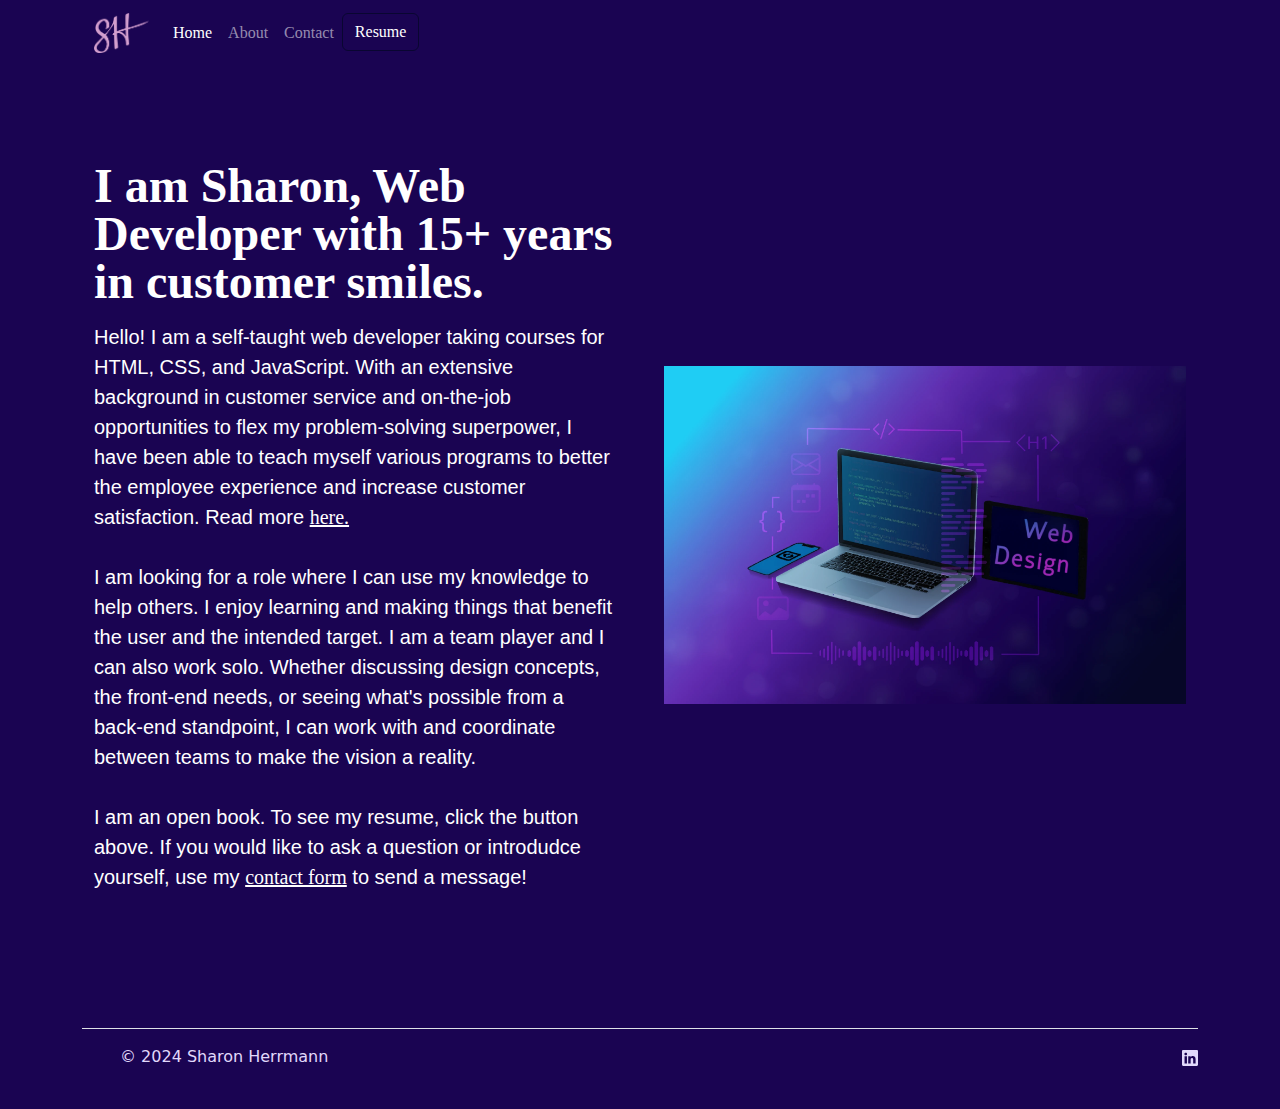
<file: index.html>
<!DOCTYPE html>
<html lang="en">
	<head>
		<meta charset="UTF-8" />
		<title>Sharon's Resume</title>
		<link
			href="https://cdn.jsdelivr.net/npm/bootstrap@5.3.3/dist/css/bootstrap.min.css"
			rel="stylesheet"
			integrity="sha384-QWTKZyjpPEjISv5WaRU9OFeRpok6YctnYmDr5pNlyT2bRjXh0JMhjY6hW+ALEwIH"
			crossorigin="anonymous"
		/>
		<link rel="stylesheet" href="./style.css" />
	</head>

	<body>
		<div class="container">
			<nav
				class="navbar navbar-expand navbar-dark bg-transparent"
				aria-label="Second navbar example"
			>
				<div class="container-fluid">
					<a class="navbar-brand" href="./index.html"
						><img
							src="./Assets/Logo v2.png"
							alt="Sharon Herrmann"
							height="40px"
					/></a>
					<button
						class="navbar-toggler"
						type="button"
						data-bs-toggle="collapse"
						data-bs-target="#navbarsExample02"
						aria-controls="navbarsExample02"
						aria-expanded="false"
						aria-label="Toggle navigation"
					>
						<span class="navbar-toggler-icon"></span>
					</button>

					<div class="collapse navbar-collapse" id="navbarsExample02">
						<ul class="navbar-nav me-auto">
							<li class="nav-item">
								<a
									class="nav-link active"
									aria-current="page"
									href="./index.html"
									>Home</a
								>
							</li>
							<li class="nav-item">
								<a class="nav-link" href="./about.html"
									>About</a
								>
							</li>
							<li class="nav-item">
								<a class="nav-link" href="./contact.html"
									>Contact</a
								>
							</li>
							<li>
								<button
									type="button"
									class="btn btn-outline-primary btn-custom"
									href="./Assets/2024 Web Developer - Herrmann.pdf"
									download="Herrmann Resume"
								>
									Resume
								</button>
							</li>
						</ul>
					</div>
				</div>
			</nav>
		</div>
		<section id="hero">
			<div class="container col-xxl-8 px-4 py-5">
				<div
					class="row flex-lg-row-reverse align-items-center g-5 py-5"
				>
					<div class="col-10 col-sm-8 col-lg-6">
						<img
							src="./Assets/Home Hero.webp"
							class="d-block mx-lg-auto img-fluid"
							alt="Bootstrap Themes"
							height="500"
							loading="lazy"
						/>
					</div>
					<div class="col-lg-6">
						<h1 class="display-5 fw-bold lh-1 mb-3">
							I am Sharon, Web Developer with 15+ years in
							customer smiles.
						</h1>
						<p class="lead">
							Hello! I am a self-taught web developer taking
							courses for HTML, CSS, and JavaScript. With an
							extensive background in customer service and
							on-the-job opportunities to flex my problem-solving
							superpower, I have been able to teach myself various
							programs to better the employee experience and
							increase customer satisfaction. Read more
							<a href="./about.html">here.</a>
							<br />
							<br />

							I am looking for a role where I can use my knowledge
							to help others. I enjoy learning and making things
							that benefit the user and the intended target. I am
							a team player and I can also work solo. Whether
							discussing design concepts, the front-end needs, or
							seeing what's possible from a back-end standpoint, I
							can work with and coordinate between teams to make
							the vision a reality.
							<br />
							<br />

							I am an open book. To see my resume, click the
							button above. If you would like to ask a question or
							introdudce yourself, use my
							<a href="./contact.html">contact form</a> to send a
							message!
						</p>
					</div>
				</div>
			</div>
		</section>
		<section id="footer">
			<div class="container">
				<footer
					class="d-flex flex-wrap justify-content-between align-items-center py-3 my-4 border-top"
				>
					<div class="col-md-4 d-flex align-items-center">
						<a
							href="/"
							class="mb-3 me-2 mb-md-0 text-body-secondary text-decoration-none lh-1"
						>
							<svg class="bi" width="30" height="24">
								<use xlink:href="#bootstrap"></use>
							</svg>
						</a>
						<span class="mb-3 mb-md-0 text-body-secondary foot-text"
							>© 2024 Sharon Herrmann</span
						>
					</div>

					<ul
						class="nav col-md-4 justify-content-end list-unstyled d-flex"
					>
						<li class="ms-3">
							<a
								class="text-body-secondary"
								href="https://www.linkedin.com/in/sharonherrmann/"
								><svg
									xmlns="http://www.w3.org/2000/svg"
									width="16"
									height="16"
									fill="currentColor"
									class="bi bi-linkedin"
									viewBox="0 0 16 16"
								>
									<path
										d="M0 1.146C0 .513.526 0 1.175 0h13.65C15.474 0 16 .513 16 1.146v13.708c0 .633-.526 1.146-1.175 1.146H1.175C.526 16 0 15.487 0 14.854zm4.943 12.248V6.169H2.542v7.225zm-1.2-8.212c.837 0 1.358-.554 1.358-1.248-.015-.709-.52-1.248-1.342-1.248S2.4 3.226 2.4 3.934c0 .694.521 1.248 1.327 1.248zm4.908 8.212V9.359c0-.216.016-.432.08-.586.173-.431.568-.878 1.232-.878.869 0 1.216.662 1.216 1.634v3.865h2.401V9.25c0-2.22-1.184-3.252-2.764-3.252-1.274 0-1.845.7-2.165 1.193v.025h-.016l.016-.025V6.169h-2.4c.03.678 0 7.225 0 7.225z"
									/></svg
							></a>
						</li>
					</ul>
				</footer>
			</div>
		</section>
	</body>
</html>
</file>
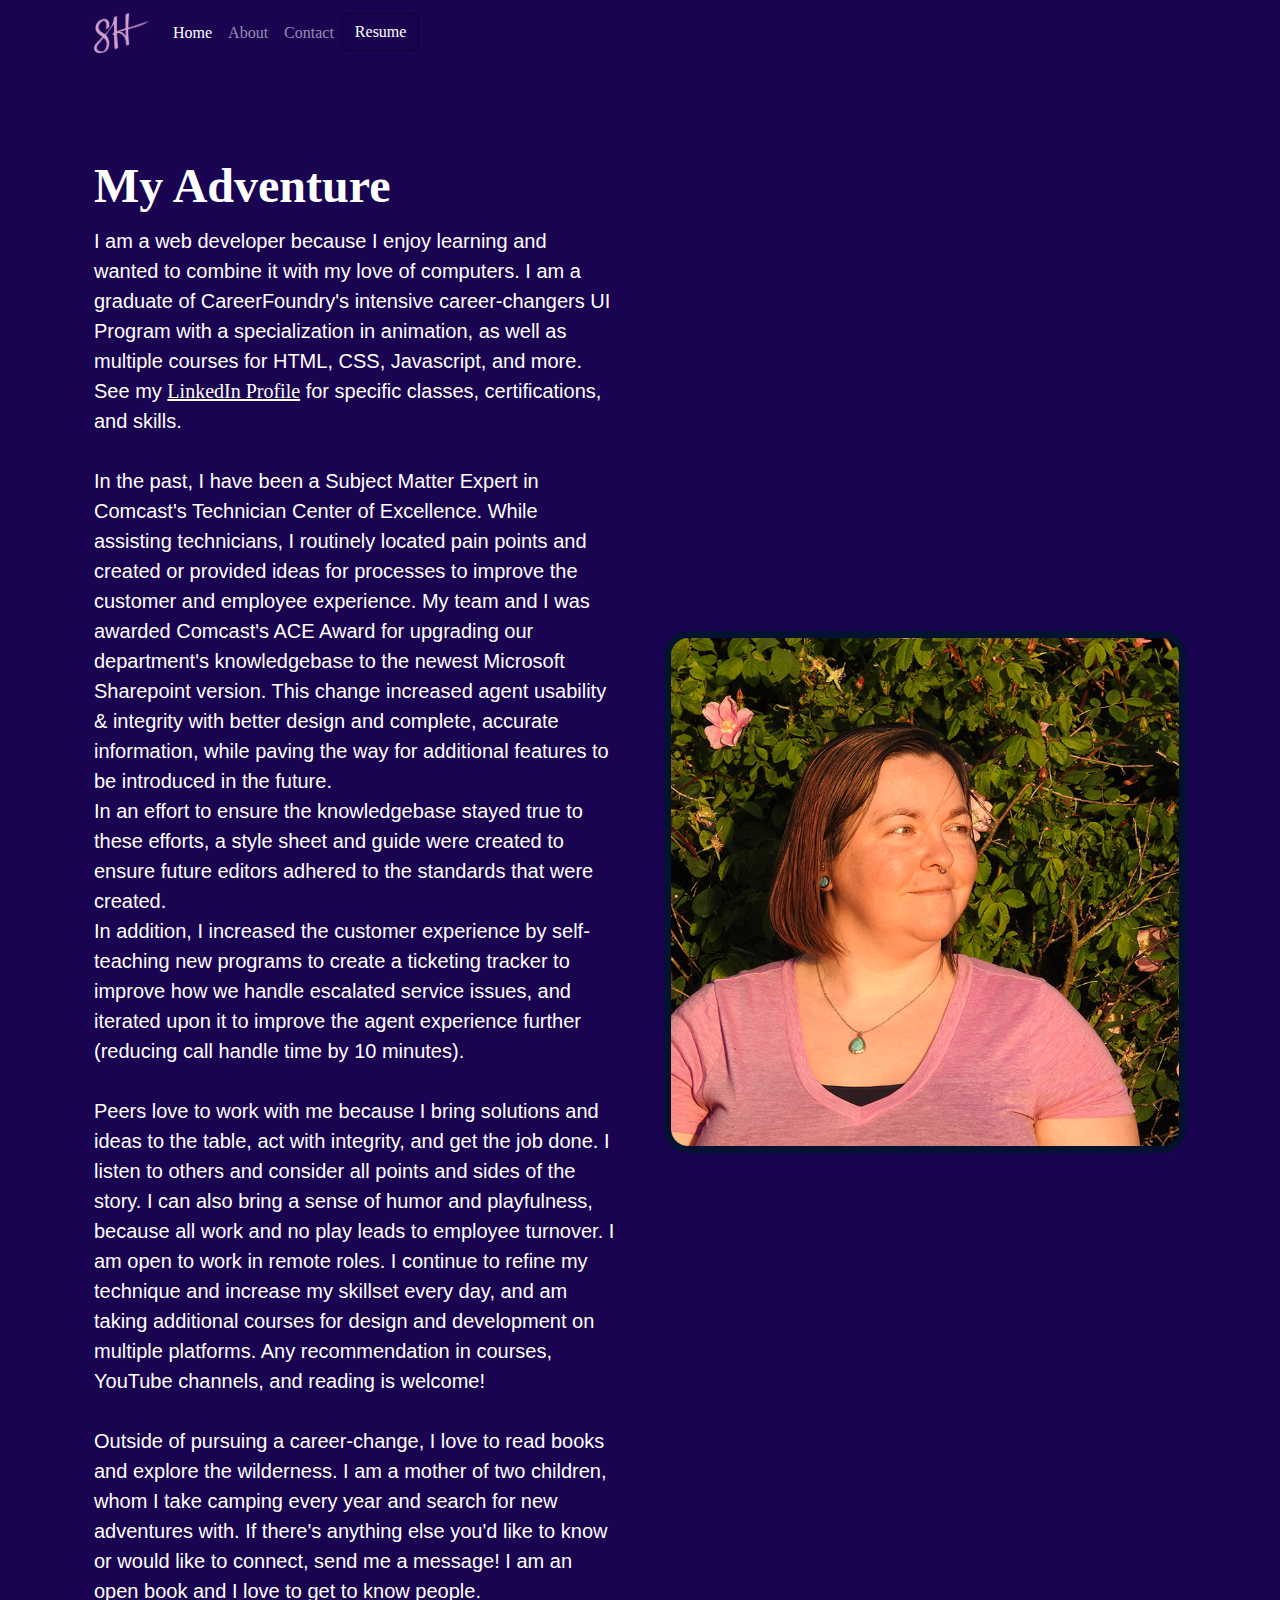
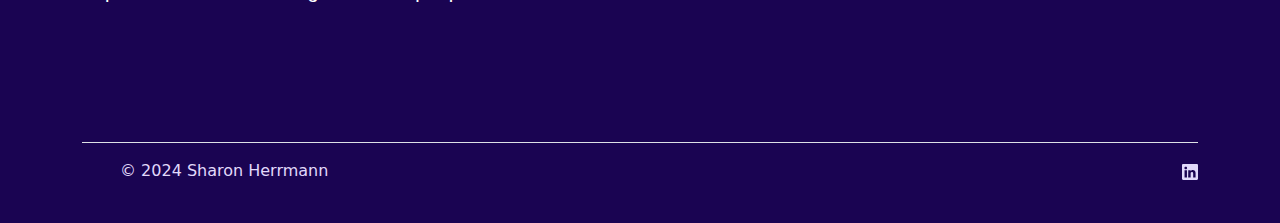
<file: about.html>
<!DOCTYPE html>
<html lang="en">
	<head>
		<meta charset="UTF-8" />
		<title>Sharon's Resume</title>
		<link
			href="https://cdn.jsdelivr.net/npm/bootstrap@5.3.3/dist/css/bootstrap.min.css"
			rel="stylesheet"
			integrity="sha384-QWTKZyjpPEjISv5WaRU9OFeRpok6YctnYmDr5pNlyT2bRjXh0JMhjY6hW+ALEwIH"
			crossorigin="anonymous"
		/>
		<link rel="stylesheet" href="./style.css" />
	</head>

	<body>
		<div class="container">
			<nav
				class="navbar navbar-expand navbar-dark bg-transparent"
				aria-label="Second navbar example"
			>
				<div class="container-fluid">
					<a class="navbar-brand" href="./index.html"
						><img src="./Assets/Logo v2.png" height="40px"
					/></a>
					<button
						class="navbar-toggler"
						type="button"
						data-bs-toggle="collapse"
						data-bs-target="#navbarsExample02"
						aria-controls="navbarsExample02"
						aria-expanded="false"
						aria-label="Toggle navigation"
					>
						<span class="navbar-toggler-icon"></span>
					</button>

					<div class="collapse navbar-collapse" id="navbarsExample02">
						<ul class="navbar-nav me-auto">
							<li class="nav-item">
								<a
									class="nav-link active"
									aria-current="page"
									href="./index.html"
									>Home</a
								>
							</li>
							<li class="nav-item">
								<a class="nav-link" href="./about.html"
									>About</a
								>
							</li>
							<li class="nav-item">
								<a class="nav-link" href="./contact.html"
									>Contact</a
								>
							</li>
							<li>
								<button
									type="button"
									class="btn btn-outline-primary btn-custom"
									href="./Assets/2024 Web Developer - Herrmann.pdf"
									download="Herrmann Resume"
								>
									Resume
								</button>
							</li>
						</ul>
					</div>
				</div>
			</nav>
		</div>
		<section id="hero">
			<div class="container col-xxl-8 px-4 py-5">
				<div
					class="row flex-lg-row-reverse align-items-center g-5 py-5"
				>
					<div class="col-10 col-sm-8 col-lg-6">
						<img
							src="./Assets/Sharon Branding - Rounded Square.png"
							class="d-block mx-lg-auto img-fluid"
							alt="Bootstrap Themes"
							height="500"
							loading="lazy"
						/>
					</div>
					<div class="col-lg-6">
						<h1 class="display-5 fw-bold lh-1 mb-3">
							My Adventure
						</h1>
						<p class="lead">
							I am a web developer because I enjoy learning and
							wanted to combine it with my love of computers. I am
							a graduate of CareerFoundry's intensive
							career-changers UI Program with a specialization in
							animation, as well as multiple courses for HTML,
							CSS, Javascript, and more. See my
							<a
								href="https://www.linkedin.com/in/sharonherrmann/"
								>LinkedIn Profile</a
							>
							for specific classes, certifications, and skills.
							<br />
							<br />

							In the past, I have been a Subject Matter Expert in
							Comcast's Technician Center of Excellence. While
							assisting technicians, I routinely located pain
							points and created or provided ideas for processes
							to improve the customer and employee experience. My
							team and I was awarded Comcast's ACE Award for
							upgrading our department's knowledgebase to the
							newest Microsoft Sharepoint version. This change
							increased agent usability & integrity with better
							design and complete, accurate information, while
							paving the way for additional features to be
							introduced in the future.
							<br />
							In an effort to ensure the knowledgebase stayed true
							to these efforts, a style sheet and guide were
							created to ensure future editors adhered to the
							standards that were created.
							<br />
							In addition, I increased the customer experience by
							self-teaching new programs to create a ticketing
							tracker to improve how we handle escalated service
							issues, and iterated upon it to improve the agent
							experience further (reducing call handle time by 10
							minutes).

							<br />
							<br />

							Peers love to work with me because I bring solutions
							and ideas to the table, act with integrity, and get
							the job done. I listen to others and consider all
							points and sides of the story. I can also bring a
							sense of humor and playfulness, because all work and
							no play leads to employee turnover. I am open to
							work in remote roles. I continue to refine my
							technique and increase my skillset every day, and am
							taking additional courses for design and development
							on multiple platforms. Any recommendation in
							courses, YouTube channels, and reading is welcome!

							<br />
							<br />

							Outside of pursuing a career-change, I love to read
							books and explore the wilderness. I am a mother of
							two children, whom I take camping every year and
							search for new adventures with. If there's anything
							else you'd like to know or would like to connect,
							send me a message! I am an open book and I love to
							get to know people.
						</p>
					</div>
				</div>
			</div>
		</section>
		<section id="footer">
			<div class="container">
				<footer
					class="d-flex flex-wrap justify-content-between align-items-center py-3 my-4 border-top"
				>
					<div class="col-md-4 d-flex align-items-center">
						<a
							href="/"
							class="mb-3 me-2 mb-md-0 text-body-secondary text-decoration-none lh-1"
						>
							<svg class="bi" width="30" height="24">
								<use xlink:href="#bootstrap"></use>
							</svg>
						</a>
						<span class="mb-3 mb-md-0 text-body-secondary foot-text"
							>© 2024 Sharon Herrmann</span
						>
					</div>

					<ul
						class="nav col-md-4 justify-content-end list-unstyled d-flex"
					>
						<li class="ms-3">
							<a
								class="text-body-secondary"
								href="https://www.linkedin.com/in/sharonherrmann/"
								><svg
									xmlns="http://www.w3.org/2000/svg"
									width="16"
									height="16"
									fill="currentColor"
									class="bi bi-linkedin"
									viewBox="0 0 16 16"
								>
									<path
										d="M0 1.146C0 .513.526 0 1.175 0h13.65C15.474 0 16 .513 16 1.146v13.708c0 .633-.526 1.146-1.175 1.146H1.175C.526 16 0 15.487 0 14.854zm4.943 12.248V6.169H2.542v7.225zm-1.2-8.212c.837 0 1.358-.554 1.358-1.248-.015-.709-.52-1.248-1.342-1.248S2.4 3.226 2.4 3.934c0 .694.521 1.248 1.327 1.248zm4.908 8.212V9.359c0-.216.016-.432.08-.586.173-.431.568-.878 1.232-.878.869 0 1.216.662 1.216 1.634v3.865h2.401V9.25c0-2.22-1.184-3.252-2.764-3.252-1.274 0-1.845.7-2.165 1.193v.025h-.016l.016-.025V6.169h-2.4c.03.678 0 7.225 0 7.225z"
									/></svg
							></a>
						</li>
					</ul>
				</footer>
			</div>
		</section>
	</body>
</html>
</file>
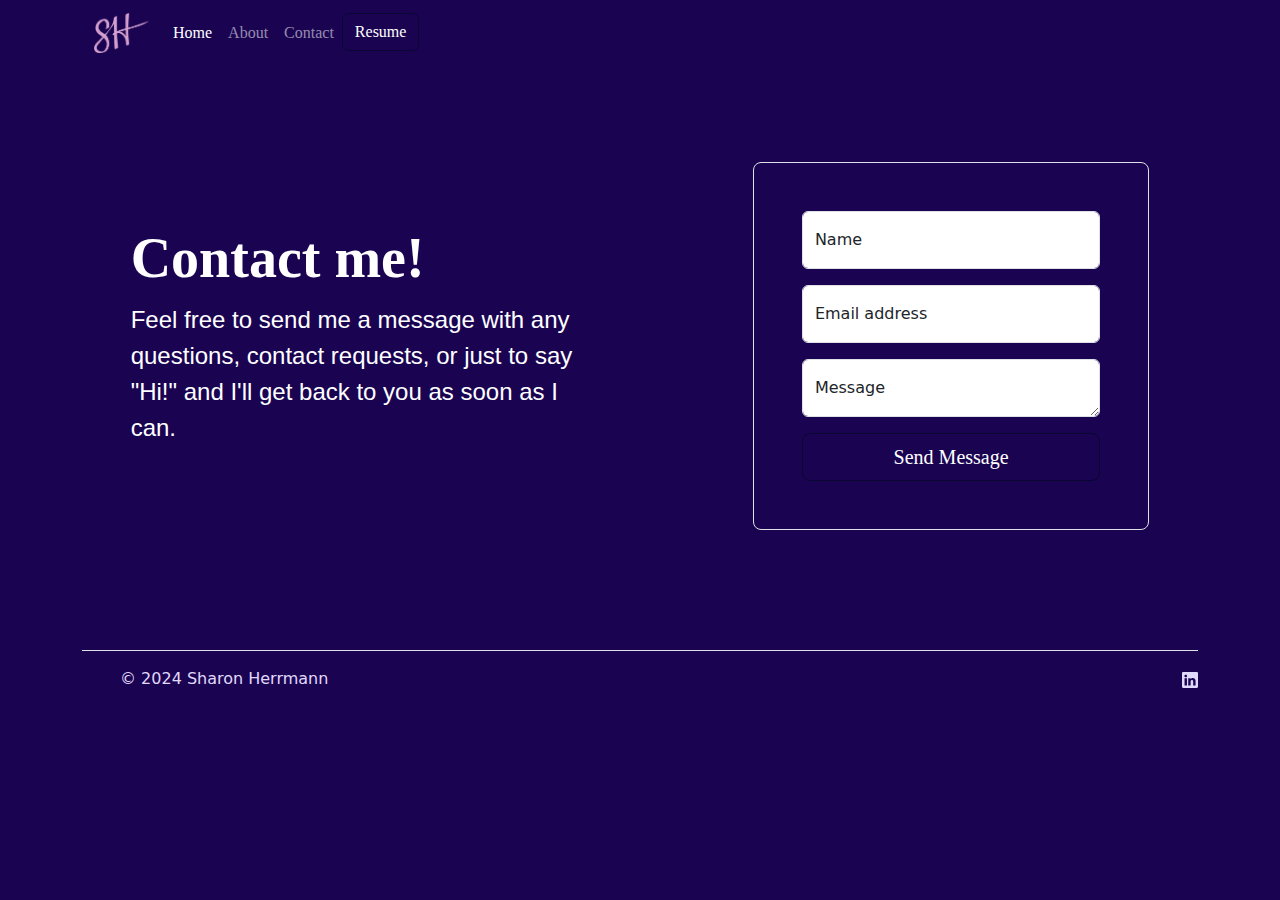
<file: contact.html>
<!DOCTYPE html>
<html lang="en">
	<head>
		<meta charset="UTF-8" />
		<title>Sharon's Resume</title>
		<link
			href="https://cdn.jsdelivr.net/npm/bootstrap@5.3.3/dist/css/bootstrap.min.css"
			rel="stylesheet"
			integrity="sha384-QWTKZyjpPEjISv5WaRU9OFeRpok6YctnYmDr5pNlyT2bRjXh0JMhjY6hW+ALEwIH"
			crossorigin="anonymous"
		/>
		<link rel="stylesheet" href="./style.css" />
	</head>

	<body>
		<div class="container">
			<nav
				class="navbar navbar-expand navbar-dark bg-transparent"
				aria-label="Second navbar example"
			>
				<div class="container-fluid">
					<a class="navbar-brand" href="./index.html"
						><img src="./Assets/Logo v2.png" height="40px"
					/></a>
					<button
						class="navbar-toggler"
						type="button"
						data-bs-toggle="collapse"
						data-bs-target="#navbarsExample02"
						aria-controls="navbarsExample02"
						aria-expanded="false"
						aria-label="Toggle navigation"
					>
						<span class="navbar-toggler-icon"></span>
					</button>

					<div class="collapse navbar-collapse" id="navbarsExample02">
						<ul class="navbar-nav me-auto">
							<li class="nav-item">
								<a
									class="nav-link active"
									aria-current="page"
									href="./index.html"
									>Home</a
								>
							</li>
							<li class="nav-item">
								<a class="nav-link" href="./about.html"
									>About</a
								>
							</li>
							<li class="nav-item">
								<a class="nav-link" href="./contact.html"
									>Contact</a
								>
							</li>
							<li>
								<button
									type="button"
									class="btn btn-outline-primary btn-custom"
									href="./Assets/2024 Web Developer - Herrmann.pdf"
									download="Herrmann Resume"
								>
									Resume
								</button>
							</li>
						</ul>
					</div>
				</div>
			</nav>
		</div>
		<section id="contact">
			<div class="container col-xl-10 col-xxl-8 px-4 py-5">
				<div class="row align-items-center g-lg-5 py-5">
					<div class="col-lg-7 text-center text-lg-start">
						<h1 class="display-4 fw-bold lh-1 mb-3">Contact me!</h1>
						<p class="col-lg-10 fs-4">
							Feel free to send me a message with any questions,
							contact requests, or just to say "Hi!" and I'll get
							back to you as soon as I can.
						</p>
					</div>
					<div class="col-md-10 mx-auto col-lg-5">
						<form class="p-4 p-md-5 border rounded-3 bg-body-dark">
							<div class="form-floating mb-3">
								<input
									type="name"
									class="form-control"
									id="floatingInput"
									placeholder="Name"
								/>
								<label for="floatingInput">Name</label>
							</div>
							<div class="form-floating mb-3">
								<input
									type="email"
									class="form-control"
									id="floatingInput"
									placeholder="name@example.com"
								/>
								<label for="floatingInput">Email address</label>
							</div>
							<div class="form-floating mb-3">
								<textarea
									class="form-control"
									placeholder="Leave a comment here"
									id="floatingTextarea"
								></textarea>
								<label for="floatingTextarea">Message</label>
							</div>

							<button
								class="w-100 btn btn-lg btn-primary-dark btn-custom"
								type="submit"
							>
								Send Message
							</button>
						</form>
					</div>
				</div>
			</div>
		</section>
		<section id="footer">
			<div class="container">
				<footer
					class="d-flex flex-wrap justify-content-between align-items-center py-3 my-4 border-top"
				>
					<div class="col-md-4 d-flex align-items-center">
						<a
							href="/"
							class="mb-3 me-2 mb-md-0 text-body-secondary text-decoration-none lh-1"
						>
							<svg class="bi" width="30" height="24">
								<use xlink:href="#bootstrap"></use>
							</svg>
						</a>
						<span class="mb-3 mb-md-0 text-body-secondary foot-text"
							>© 2024 Sharon Herrmann</span
						>
					</div>

					<ul
						class="nav col-md-4 justify-content-end list-unstyled d-flex"
					>
						<li class="ms-3">
							<a
								class="text-body-secondary"
								href="https://www.linkedin.com/in/sharonherrmann/"
								><svg
									xmlns="http://www.w3.org/2000/svg"
									width="16"
									height="16"
									fill="currentColor"
									class="bi bi-linkedin"
									viewBox="0 0 16 16"
								>
									<path
										d="M0 1.146C0 .513.526 0 1.175 0h13.65C15.474 0 16 .513 16 1.146v13.708c0 .633-.526 1.146-1.175 1.146H1.175C.526 16 0 15.487 0 14.854zm4.943 12.248V6.169H2.542v7.225zm-1.2-8.212c.837 0 1.358-.554 1.358-1.248-.015-.709-.52-1.248-1.342-1.248S2.4 3.226 2.4 3.934c0 .694.521 1.248 1.327 1.248zm4.908 8.212V9.359c0-.216.016-.432.08-.586.173-.431.568-.878 1.232-.878.869 0 1.216.662 1.216 1.634v3.865h2.401V9.25c0-2.22-1.184-3.252-2.764-3.252-1.274 0-1.845.7-2.165 1.193v.025h-.016l.016-.025V6.169h-2.4c.03.678 0 7.225 0 7.225z"
									/></svg
							></a>
						</li>
					</ul>
				</footer>
			</div>
		</section>
	</body>
</html>
</file>
<file: style.css>
body {
	background-color: #1a0452;
}

.btn-custom,
.btn-custom:hover {
	border-color: #090631 !important;
}
.btn:hover,
.btn:active {
	background-color: #090631;
	color: white;
}

h1,
h2,
a,
.btn {
	font-family: "Palatino Linotype", serif;
	color: white;
}
p {
	font-family: Raleway, sans-serif;
	color: white;
}
.foot-text,
svg {
	color: rgb(225, 217, 251) !important;
}
</file>
